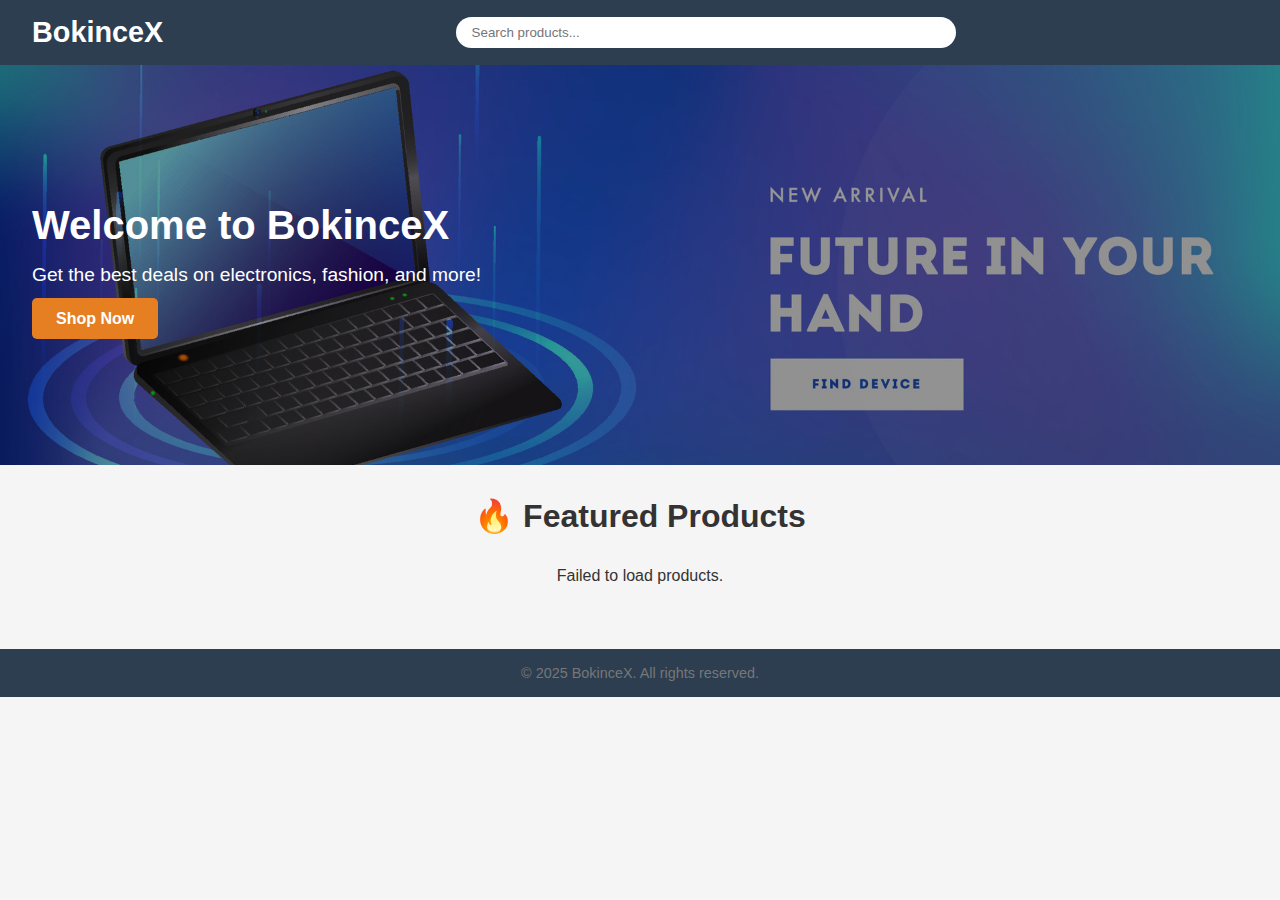
<file: index.html>
<!DOCTYPE html>
<html lang="en">
<head>
    <meta charset="UTF-8" />
    <meta name="viewport" content="width=device-width, initial-scale=1.0" />
    <title>BokinceX | Home</title>
    <link rel="stylesheet" href="css/style.css" />
</head>
<body>

    <header class="navbar">
        <div class="logo">BokinceX</div>
        <input type="text" id="searchInput" placeholder="Search products..." class="search-bar" />
        <div class="nav-links" id="nav-links">

            </div>
    </header>

    <section class="hero">
        <div class="hero-text">
            <h1>Welcome to BokinceX</h1>
            <p>Get the best deals on electronics, fashion, and more!</p>
            <a href="products.html" class="btn">Shop Now</a>
        </div>
    </section>

    <section class="products-section">
        <h2>🔥 Featured Products</h2>
        <div class="product-grid" id="product-grid">
            </div>
    </section>

    <footer class="footer">
        <p>© 2025 BokinceX. All rights reserved.</p>
    </footer>

    <script>
        window.onload = function () {
            const navLinks = document.getElementById("nav-links");
            const productGrid = document.getElementById("product-grid");
            const searchInput = document.getElementById("searchInput");
            let currentUser = null;
            let allProducts = [];

            function updateNavbar(user, cartCount = 0) {
                navLinks.innerHTML = ''; // Clear existing links
                if (user) {
                    navLinks.innerHTML = `
                        <a href="cart.html">🛒 Cart (${cartCount})</a>
                        <span style="margin-left:10px;">👋 Welcome, ${user.username}</span>
                        <a href="#" id="logout-btn">🚪 Logout</a>
                    `;
                    document.getElementById("logout-btn").onclick = () => {
                        fetch("http://localhost/ecommerce-php/api/logout.php")
                            .then(() => location.reload());
                    };
                } else {
                    navLinks.innerHTML = `
                        <a href="cart.html">🛒 Cart (0)</a>
                        <a href="login.html">Login</a>
                        <a href="signup.html">Sign Up</a>
                    `;
                }
            }

            function displayProducts(products) {
                productGrid.innerHTML = '';
                if (products.length === 0) {
                    productGrid.innerHTML = '<p>No products match your search.</p>';
                    return;
                }
                products.forEach(product => {
                    const div = document.createElement("div");
                    div.className = "product-card";
                    div.innerHTML = `
                        <a href="product-details.html?product_id=${product.id}">
                            <img src="assets/images/${product.image}" alt="${product.name}" onerror="this.src='assets/default.jpg';" />
                            <h3>${product.name}</h3>
                            <p>$${parseFloat(product.price).toFixed(2)}</p>
                        </a>
                        <button class="add-to-cart"
                                data-id="${product.id}"
                                data-name="${product.name}"
                                data-price="${product.price}">
                            Add to Cart
                        </button>
                    `;
                    productGrid.appendChild(div);
                });
            }

            // Check login session
            fetch("http://localhost/ecommerce-php/api/session.php")
                .then(res => res.json())
                .then(data => {
                    currentUser = data.logged_in ? { user_id: data.user_id, username: data.username } : null;
                    updateNavbar(currentUser);
                    if (currentUser) {
                        fetch("http://localhost/ecommerce-php/api/cart.php")
                            .then(res => res.json())
                            .then(cart => {
                                const count = Array.isArray(cart) ? cart.length : 0; // Assuming cart API returns an array
                                updateNavbar(currentUser, count);
                            })
                            .catch(() => updateNavbar(currentUser));
                    }
                })
                .catch(err => console.error("Session check error:", err));

            // Fetch products
            fetch("http://localhost/ecommerce-php/api/products.php")
                .then(res => res.json())
                .then(data => {
                    if (data.success) {
                        allProducts = data.products;
                        displayProducts(allProducts);
                    } else {
                        productGrid.innerHTML = `<p>${data.error || 'No products found.'}</p>`;
                    }
                })
                .catch(err => {
                    console.error("Product fetch error:", err);
                    productGrid.innerHTML = '<p>Failed to load products.</p>';
                });

            // Search functionality
            searchInput.addEventListener("input", () => {
                const keyword = searchInput.value.toLowerCase();
                const filtered = allProducts.filter(p =>
                    p.name.toLowerCase().includes(keyword)
                );
                displayProducts(filtered);
            });

            // Add to cart
            document.addEventListener("click", function (e) {
                if (e.target.classList.contains("add-to-cart")) {
                    if (!currentUser) {
                        alert("Please log in to add items to your cart.");
                        window.location.href = "login.html";
                        return;
                    }

                    const button = e.target;
                    const product = {
                        id: parseInt(button.dataset.id),
                        name: button.dataset.name,
                        price: parseFloat(button.dataset.price),
                        quantity: 1
                    };

                    fetch("http://localhost/ecommerce-php/api/cart.php", {
                        method: "POST",
                        headers: { "Content-Type": "application/json" },
                        body: JSON.stringify(product)
                    })
                    .then(res => res.json())
                    .then(data => {
                        if (data.success) {
                            alert(`${product.name} added to cart!`);
                            // Optionally update cart count in navbar here without full reload
                            fetch("http://localhost/ecommerce-php/api/cart.php")
                                .then(res => res.json())
                                .then(updatedCart => {
                                    const count = Array.isArray(updatedCart) ? updatedCart.length : 0;
                                    updateNavbar(currentUser, count);
                                })
                                .catch(err => console.error("Error updating cart count:", err));
                        } else {
                            alert(data.error || "Failed to add to cart.");
                        }
                    })
                    .catch(err => {
                        console.error("Cart error:", err);
                        alert("There was an error adding the item to the cart.");
                    });
                }
            });
        };
    </script>
</body>
</html>
</file>
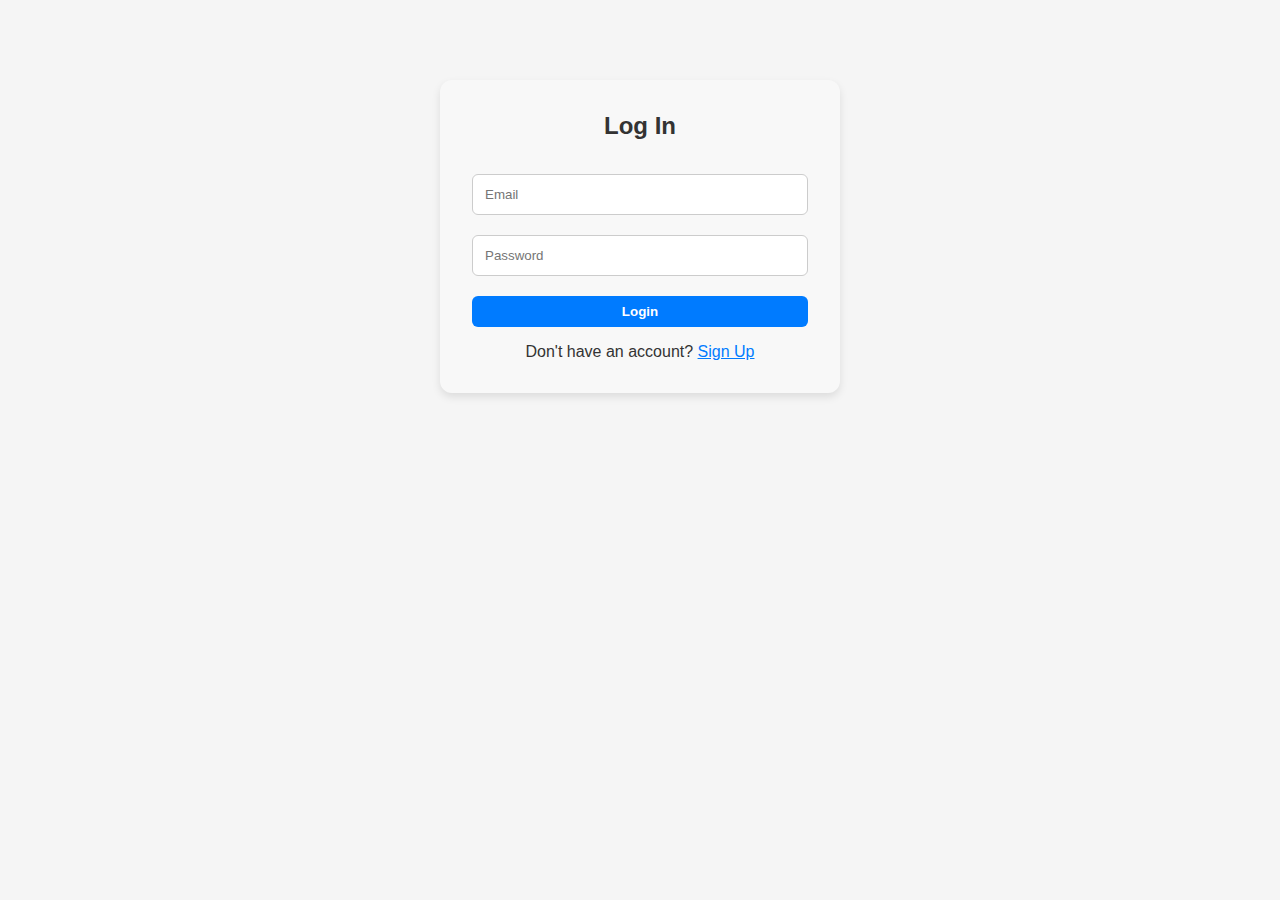
<file: admin.html>
<!DOCTYPE html>
<html lang="en">
<head>
    <meta charset="UTF-8" />
    <meta name="viewport" content="width=device-width, initial-scale=1.0"/>
    <title>Admin Panel | BokinceX</title>
    <link rel="stylesheet" href="css/style.css" />
    <style>
        .admin-container {
            max-width: 600px;
            margin: 2rem auto;
            padding: 20px;
            background: #f9f9f9;
            border-radius: 8px;
            box-shadow: 0 2px 8px rgba(0,0,0,0.1);
        }
        .admin-container h2 {
            text-align: center;
            color: #333;
            margin-bottom: 1rem;
        }
        .admin-container input[type="text"],
        .admin-container input[type="number"],
        .admin-container textarea,
        .admin-container input[type="file"] {
            width: 100%;
            padding: 10px;
            margin-bottom: 10px;
            border: 1px solid #ccc;
            border-radius: 4px;
            box-sizing: border-box;
        }
        .admin-container button[type="submit"] {
            width: 100%;
            padding: 10px;
            background-color: #007bff;
            color: white;
            border: none;
            border-radius: 4px;
            cursor: pointer;
            font-size: 1rem;
        }
        .admin-container button[type="submit"]:hover {
            background-color: #0056b3;
        }
        .message {
            margin-top: 1rem;
            text-align: center;
            font-weight: bold;
        }
        .message.success {
            color: green;
        }
        .message.error {
            color: red;
        }
    </style>
</head>
<body>

    <div class="admin-container">
        <h2>Add New Product</h2>
        <form id="addProductForm" enctype="multipart/form-data">
            <input type="text" name="name" placeholder="Product Name" required />
            <textarea name="description" placeholder="Product Description" required></textarea>
            <input type="number" name="price" step="0.01" placeholder="Price" required />
            <input type="file" name="image" accept="image/*" required />
            <button type="submit">Add Product</button>
        </form>

        <p id="addProductMsg" class="message"></p>
    </div>

    <script>
        const addProductForm = document.getElementById('addProductForm');
        const msg = document.getElementById('addProductMsg');

        addProductForm.addEventListener('submit', function(e) {
            e.preventDefault();

            const formData = new FormData(addProductForm);

            fetch('http://localhost/ecommerce-php/api/add_product.php', { // Using the corrected backend filename
                method: 'POST',
                body: formData
            })
            .then(response => response.json())
            .then(data => {
                if (data.success) {
                    msg.textContent = data.success;
                    msg.className = "message success";
                    addProductForm.reset();
                } else {
                    msg.textContent = data.error;
                    msg.className = "message error";
                }
            })
            .catch(error => {
                msg.textContent = "Something went wrong.";
                msg.className = "message error";
                console.error(error);
            });
        });

        // Basic check to ensure only logged-in admins can access (client-side only, backend must also enforce)
        fetch('http://localhost/ecommerce-php/api/session.php')
            .then(res => res.json())
            .then(user => {
                if (!user.logged_in || !user.is_admin) {
                    window.location.href = "login.html"; // Redirect if not admin
                }
            })
            .catch(err => {
                console.error("Session check error:", err);
                window.location.href = "login.html"; // Redirect on error as well
            });
    </script>

</body>
</html>
</file>
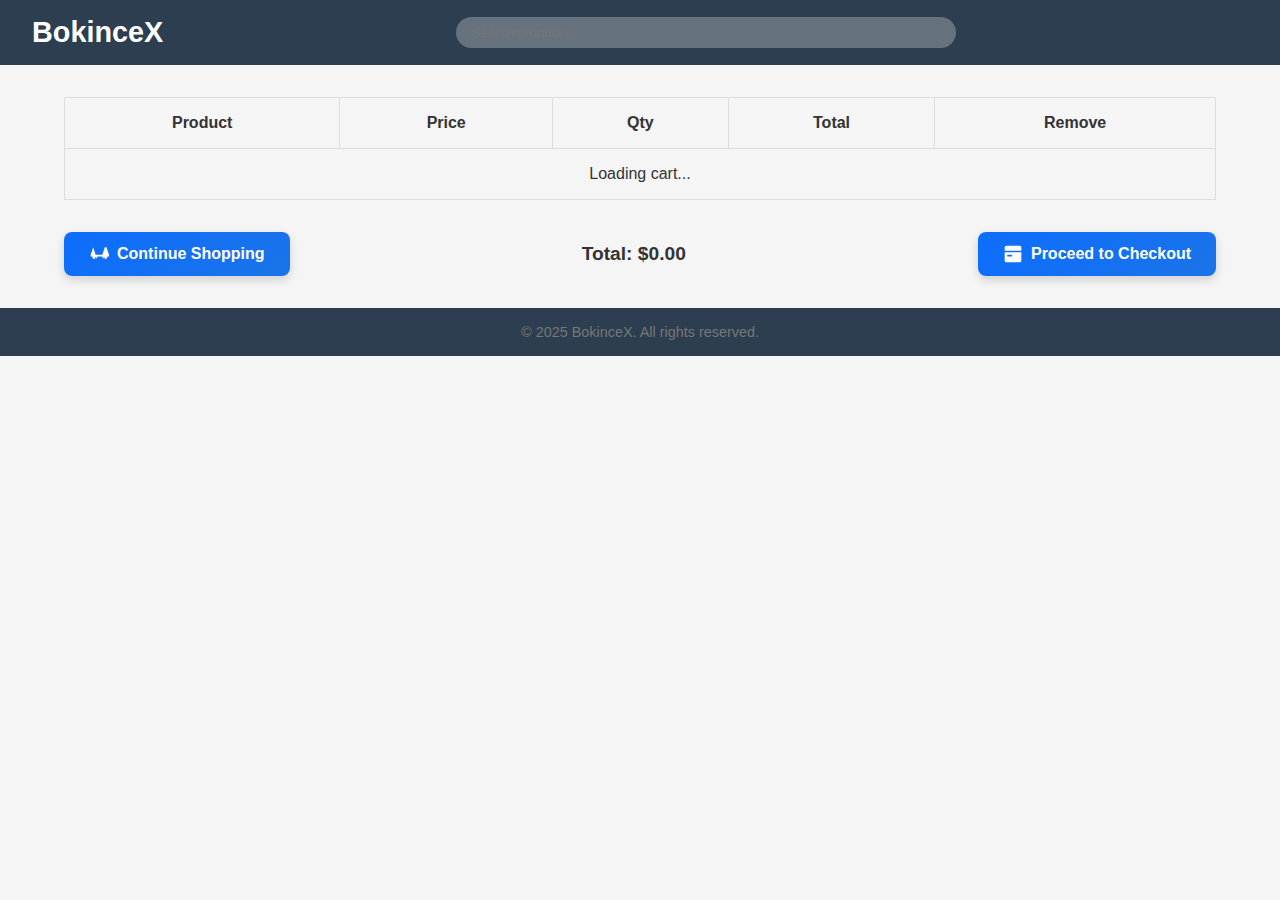
<file: cart.html>
<!DOCTYPE html>
<html lang="en">
<head>
    <meta charset="UTF-8" />
    <meta name="viewport" content="width=device-width, initial-scale=1.0" />
    <title>BokinceX | Cart</title>
    <link rel="stylesheet" href="css/style.css" />
    <style>
        #cart-table button.remove-btn {
            background: #dc3545;
            color: white;
            border: none;
            padding: 5px 10px;
            cursor: pointer;
            border-radius: 4px;
            font-size: 0.9em;
        }
        #cart-table button.remove-btn:hover {
            background: #c82333;
        }
    </style>
</head>
<body>

    <header class="navbar">
        <div class="logo">BokinceX</div>
        <input type="text" placeholder="Search products..." class="search-bar" disabled />
        <div class="nav-links">
            </div>
    </header>

    <table id="cart-table">
        <thead>
            <tr>
                <th>Product</th>
                <th>Price</th>
                <th>Qty</th>
                <th>Total</th>
                <th>Remove</th>
            </tr>
        </thead>
        <tbody>
            <tr><td colspan="5" style="text-align:center;">Loading cart...</td></tr>
        </tbody>
    </table>

    <div class="cart-actions">
        <a href="index.html" class="cart-btn">
            <svg xmlns="http://www.w3.org/2000/svg" viewBox="0 0 24 24">
                <path d="M7 4h-2l-3 9v2h2a3 3 0 1 0 6 0h6a3 3 0 1 0 6 0h2v-2l-3-9h-2l-3 9h-8l-3-9zm2 13a1 1 0 1 1-2 0 1 1 0 0 1 2 0zm10 0a1 1 0 1 1-2 0 1 1 0 0 1 2 0z"/>
            </svg>
            Continue Shopping
        </a>

        <span id="cart-total">Total: $0.00</span>

        <a href="checkout.html" class="cart-btn">
            <svg xmlns="http://www.w3.org/2000/svg" viewBox="0 0 24 24">
                <path d="M2 4a2 2 0 0 1 2-2h16a2 2 0 0 1 2 2v4h-20v-4zm0 6h20v10a2 2 0 0 1-2 2h-16a2 2 0 0 1-2-2v-10zm4 3a1 1 0 1 0 0 2h4a1 1 0 1 0 0-2h-4z"/>
            </svg>
            Proceed to Checkout
        </a>
    </div>

    <script>
        const navLinks = document.querySelector('.nav-links');
        const tbody = document.querySelector('#cart-table tbody');
        const totalEl = document.getElementById('cart-total');
        let cart = [];

        function updateNavbar(user, cartCount) {
            navLinks.innerHTML = '';
            if (user) {
                navLinks.innerHTML = `
                    <a href="cart.html">🛒 Cart (${cartCount})</a>
                    <span style="margin-left:10px;">👋 Welcome, ${user.username}</span>
                    <a href="#" id="logout-btn">🚪 Logout</a>
                `;
                document.getElementById("logout-btn").onclick = () => {
                    fetch("http://localhost/ecommerce-php/api/logout.php")
                        .then(() => location.reload());
                };
            } else {
                window.location.href = "login.html"; // Redirect to login if not authenticated
            }
        }

        // Step 1: Session Check and Fetch Cart Items
        fetch('http://localhost/ecommerce-php/api/session.php')
            .then(res => res.json())
            .then(user => {
                if (!user.logged_in) {
                    window.location.href = "login.html";
                } else {
                    updateNavbar({ username: user.username });
                    fetch('http://localhost/ecommerce-php/api/cart.php')
                        .then(res => res.json())
                        .then(data => {
                            cart = data;
                            updateCartDisplay();
                            updateNavbar({ username: user.username }, cart.length);
                        })
                        .catch(() => {
                            tbody.innerHTML = `<tr><td colspan="5" style="text-align:center;">Failed to load cart.</td></tr>`;
                            updateNavbar({ username: user.username }, 0);
                        });
                }
            });

        // Step 3: Update Table Display
        function updateCartDisplay() {
            tbody.innerHTML = "";
            let total = 0;

            if (cart.length === 0) {
                tbody.innerHTML = `<tr><td colspan="5" style="text-align:center;">🛒 Your cart is empty.</td></tr>`;
                totalEl.textContent = "Total: $0.00";
                return;
            }

            cart.forEach((item) => {
                const itemTotal = parseFloat(item.price) * parseInt(item.quantity);
                total += itemTotal;

                const row = document.createElement('tr');
                row.innerHTML = `
                    <td>${item.product_name}</td>
                    <td>$${parseFloat(item.price).toFixed(2)}</td>
                    <td>${item.quantity}</td>
                    <td>$${itemTotal.toFixed(2)}</td>
                    <td>
                        <button data-id="${item.product_id}" class="remove-btn" aria-label="Remove ${item.product_name}">Remove</button>
                    </td>
                `;
                tbody.appendChild(row);
            });

            totalEl.textContent = `Total: $${total.toFixed(2)}`;
        }

        // Step 4: Remove Item
        tbody.addEventListener('click', (e) => {
            if (e.target.classList.contains('remove-btn')) {
                const productId = e.target.dataset.id;

                fetch('http://localhost/ecommerce-php/api/cart.php', {
                    method: 'DELETE',
                    headers: {
                        'Content-Type': 'application/json'
                    },
                    body: JSON.stringify({ id: productId })
                })
                .then(res => res.json())
                .then(updatedCart => {
                    cart = updatedCart;
                    updateCartDisplay();
                    // Update cart count in navbar after removal
                    fetch('http://localhost/ecommerce-php/api/cart.php')
                        .then(res => res.json())
                        .then(latestCart => {
                            updateNavbar({ username: localStorage.getItem('username') }, latestCart.length);
                        })
                        .catch(err => console.error("Error updating cart count:", err));
                });
            }
        });

        // Attempt to retrieve username from localStorage (set on login)
        const storedUsername = localStorage.getItem('username');
        if (storedUsername) {
            updateNavbar({ username: storedUsername }, cart.length); // Initial update with stored username
        }
    </script>

    <footer class="footer">
        <p>© 2025 BokinceX. All rights reserved.</p>
    </footer>

</body>
</html>
</file>
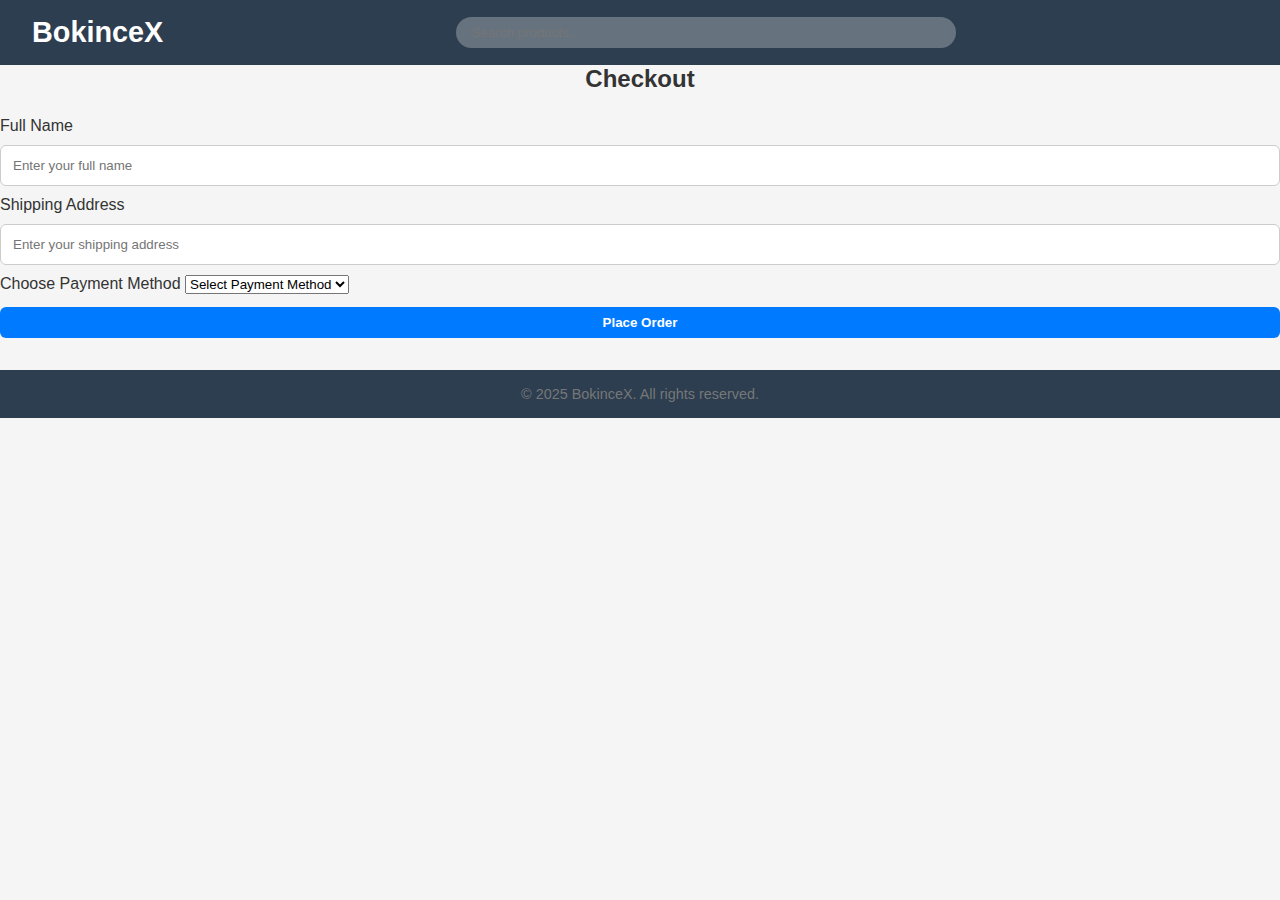
<file: checkout.html>
<!DOCTYPE html>
<html lang="en">
<head>
    <meta charset="UTF-8" />
    <meta name="viewport" content="width=device-width, initial-scale=1.0" />
    <title>Checkout | BokinceX</title>
    <link rel="stylesheet" href="css/style.css" />
    <style>
        .error-message {
            color: red;
            font-size: 0.9em;
            margin-top: 0.2em;
        }
    </style>
</head>
<body>

    <header class="navbar">
        <div class="logo">BokinceX</div>
        <input type="text" placeholder="Search products..." class="search-bar" disabled />
        <div class="nav-links" id="nav-links">
            </div>
    </header>

    <section class="checkout">
        <h2>Checkout</h2>
        <form id="checkout-form">
            <label for="name">Full Name</label>
            <input type="text" id="name" placeholder="Enter your full name" required />

            <label for="address">Shipping Address</label>
            <input type="text" id="address" placeholder="Enter your shipping address" required />

            <label for="payment-method">Choose Payment Method</label>
            <select id="payment-method" required>
                <option value="">Select Payment Method</option>
                <option value="card">Credit/Debit Card</option>
                <option value="paypal">PayPal</option>
                <option value="mpesa">M-Pesa</option>
                <option value="bank">Bank Transfer</option>
            </select>
            <div id="payment-method-error" class="error-message"></div>

            <div id="card-fields" style="display: none;">
                <label for="card-number">Credit/Debit Card Number</label>
                <input type="text" id="card-number" placeholder="Enter your card number" pattern="[0-9]{13,19}" title="Enter a valid card number" />
                <div id="card-number-error" class="error-message"></div>

                <label for="expiry-date">Expiry Date (MM/YYYY)</label>
                <input type="text" id="expiry-date" placeholder="MM/YYYY" pattern="(0[1-9]|1[0-2])\/[0-9]{4}" title="Enter expiry date in MM/YYYY format" />
                <div id="expiry-date-error" class="error-message"></div>

                <label for="cvv">CVV</label>
                <input type="text" id="cvv" placeholder="Enter CVV" pattern="[0-9]{3,4}" title="Enter a valid CVV" />
                <div id="cvv-error" class="error-message"></div>
            </div>

            <div id="paypal-fields" style="display: none;">
                <label for="paypal-email">PayPal Email</label>
                <input type="email" id="paypal-email" placeholder="Enter your PayPal email" type="email" />
                <div id="paypal-email-error" class="error-message"></div>
            </div>

            <div id="mpesa-fields" style="display: none;">
                <label for="mpesa-phone">M-Pesa Phone Number</label>
                <input type="text" id="mpesa-phone" placeholder="Enter your M-Pesa phone number" pattern="[0-9]{10,12}" title="Enter a valid phone number" />
                <div id="mpesa-phone-error" class="error-message"></div>
            </div>

            <div id="bank-fields" style="display: none;">
                <label for="bank-account">Bank Account Number</label>
                <input type="text" id="bank-account" placeholder="Enter your bank account number" required />
                <div id="bank-account-error" class="error-message"></div>

                <label for="bank-name">Bank Name</label>
                <input type="text" id="bank-name" placeholder="Enter your bank name" required />
                <div id="bank-name-error" class="error-message"></div>
            </div>

            <button type="submit" class="btn-checkout">Place Order</button>
            <div id="checkout-message" class="message" style="display: none;"></div>
        </form>
    </section>

    <footer class="footer">
        <p>© 2025 BokinceX. All rights reserved.</p>
    </footer>

    <script>
        const navLinks = document.querySelector('.nav-links');
        const paymentMethodSelect = document.getElementById("payment-method");
        const cardFields = document.getElementById("card-fields");
        const paypalFields = document.getElementById("paypal-fields");
        const mpesaFields = document.getElementById("mpesa-fields");
        const bankFields = document.getElementById("bank-fields");
        const checkoutForm = document.getElementById("checkout-form");
        const checkoutMessage = document.getElementById("checkout-message");
        const errorMessages = {};
        errorMessages['payment-method'] = document.getElementById('payment-method-error');
        errorMessages['card-number'] = document.getElementById('card-number-error');
        errorMessages['expiry-date'] = document.getElementById('expiry-date-error');
        errorMessages['cvv'] = document.getElementById('cvv-error');
        errorMessages['paypal-email'] = document.getElementById('paypal-email-error');
        errorMessages['mpesa-phone'] = document.getElementById('mpesa-phone-error');
        errorMessages['bank-account'] = document.getElementById('bank-account-error');
        errorMessages['bank-name'] = document.getElementById('bank-name-error');

        // Step 1: Session Check
        fetch('http://localhost/ecommerce-php/api/session.php')
            .then(res => res.json())
            .then(user => {
                navLinks.innerHTML = '';
                if (!user.logged_in) {
                    window.location.href = "login.html"; // Redirect if not logged in
                } else {
                    navLinks.innerHTML = `
                        <a href="cart.html">🛒 Cart</a>
                        <span style="margin-left:10px;">👋 Welcome, ${user.username}</span>
                        <a href="#" id="logout-btn">🚪 Logout</a>
                    `;
                    document.getElementById("logout-btn").onclick = () => {
                        fetch("http://localhost/ecommerce-php/api/logout.php")
                            .then(() => location.reload());
                    };
                }
            });

        // Step 2: Handle Payment Method Change
        paymentMethodSelect.addEventListener("change", function() {
            cardFields.style.display = "none";
            paypalFields.style.display = "none";
            mpesaFields.style.display = "none";
            bankFields.style.display = "none";

            // Clear payment method errors
            for (const key in errorMessages) {
                if (key !== 'payment-method') {
                    errorMessages[key].textContent = '';
                }
            }
            errorMessages['payment-method'].textContent = '';

            const selectedPaymentMethod = this.value;
            if (selectedPaymentMethod === "card") {
                cardFields.style.display = "block";
            } else if (selectedPaymentMethod === "paypal") {
                paypalFields.style.display = "block";
            } else if (selectedPaymentMethod === "mpesa") {
                mpesaFields.style.display = "block";
            } else if (selectedPaymentMethod === "bank") {
                bankFields.style.display = "block";
            }
        });

        // Step 3: Form submission
        checkoutForm.addEventListener("submit", function(e) {
            e.preventDefault();

            const name = document.getElementById("name").value.trim();
            const address = document.getElementById("address").value.trim();
            const paymentMethod = paymentMethodSelect.value;
            let paymentDetails = {};
            let isValid = true;

            // Basic validation for main fields
            if (!name) { isValid = false; }
            if (!address) { isValid = false; }
            if (!paymentMethod) {
                isValid = false;
                errorMessages['payment-method'].textContent = 'Please select a payment method.';
            } else {
                errorMessages['payment-method'].textContent = '';
            }

            // Payment method specific validation
            if (paymentMethod === "card") {
                const cardNumberInput = document.getElementById("card-number");
                const expiryDateInput = document.getElementById("expiry-date");
                const cvvInput = document.getElementById("cvv");
                paymentDetails.cardNumber = cardNumberInput.value.trim();
                paymentDetails.expiryDate = expiryDateInput.value.trim();
                paymentDetails.cvv = cvvInput.value.trim();
                if (!cardNumberInput.checkValidity()) {
                    isValid = false;
                    errorMessages['card-number'].textContent = 'Please enter a valid card number.';
                } else {
                    errorMessages['card-number'].textContent = '';
                }
                if (!expiryDateInput.value) {
                    isValid = false;
                    errorMessages['expiry-date'].textContent = 'Please enter the expiry date (MM/YYYY).';
                } else {
                    errorMessages['expiry-date'].textContent = '';
                }
                if (!cvvInput.checkValidity()) {
                    isValid = false;
                    errorMessages['cvv'].textContent = 'Please enter a valid CVV.';
                } else {
                    errorMessages['cvv'].textContent = '';
                }
            } else if (paymentMethod === "paypal") {
                const paypalEmailInput = document.getElementById("paypal-email");
                paymentDetails.paypalEmail = paypalEmailInput.value.trim();
                if (!paypalEmailInput.checkValidity()) {
                    isValid = false;
                    errorMessages['paypal-email'].textContent = 'Please enter a valid PayPal email.';
                } else {
                    errorMessages['paypal-email'].textContent = '';
                }
            } else if (paymentMethod === "mpesa") {
                const mpesaPhoneInput = document.getElementById("mpesa-phone");
                paymentDetails.mpesaPhone = mpesaPhoneInput.value.trim();
                if (!mpesaPhoneInput.checkValidity()) {
                    isValid = false;
                    errorMessages['mpesa-phone'].textContent = 'Please enter a valid M-Pesa phone number.';
                } else {
                    errorMessages['mpesa-phone'].textContent = '';
                }
            } else if (paymentMethod === "bank") {
                const bankAccountInput = document.getElementById("bank-account");
                const bankNameInput = document.getElementById("bank-name");
                paymentDetails.bankAccount = bankAccountInput.value.trim();
                paymentDetails.bankName = bankNameInput.value.trim();
                if (!paymentDetails.bankAccount) {
                    isValid = false;
                    errorMessages['bank-account'].textContent = 'Please enter the bank account number.';
                } else {
                    errorMessages['bank-account'].textContent = '';
                }
                if (!paymentDetails.bankName) {
                    isValid = false;
                    errorMessages['bank-name'].textContent = 'Please enter the bank name.';
                } else {
                    errorMessages['bank-name'].textContent = '';
                }
            }

            if (!isValid) {
                alert("Please correct the errors in the form.");
                return;
            }

            // Step 4: Send order details to the backend
            fetch("http://localhost/ecommerce-php/api/place_order.php", {
                method: "POST",
                headers: { "Content-Type": "application/json" },
                body: JSON.stringify({
                    name: name,
                    address: address,
                    paymentMethod: paymentMethod,
                    paymentDetails: paymentDetails
                    // You might also want to send cart items here if your backend doesn't fetch them from the session
                })
            })
            .then(response => response.json())
            .then(data => {
                if (data.success) {
                    checkoutMessage.textContent = "Order placed successfully! Order ID: " + data.order_id;
                    checkoutMessage.className = "message success";
                    checkoutMessage.style.display = "block";
                    setTimeout(() => {
                        window.location.href = `order-confirmation.html?order_id=${data.order_id}`;
                    }, 1500);
                } else {
                    checkoutMessage.textContent = data.error || "Failed to place order. Please try again.";
                    checkoutMessage.className = "message error";
                    checkoutMessage.style.display = "block";
                }
            })
            .catch(error => {
                console.error("Checkout error:", error);
                checkoutMessage.textContent = "An error occurred during checkout. Please try again later.";
                checkoutMessage.className = "message error";
                checkoutMessage.style.display = "block";
            });
        });
    </script>

</body>
</html>
</file>
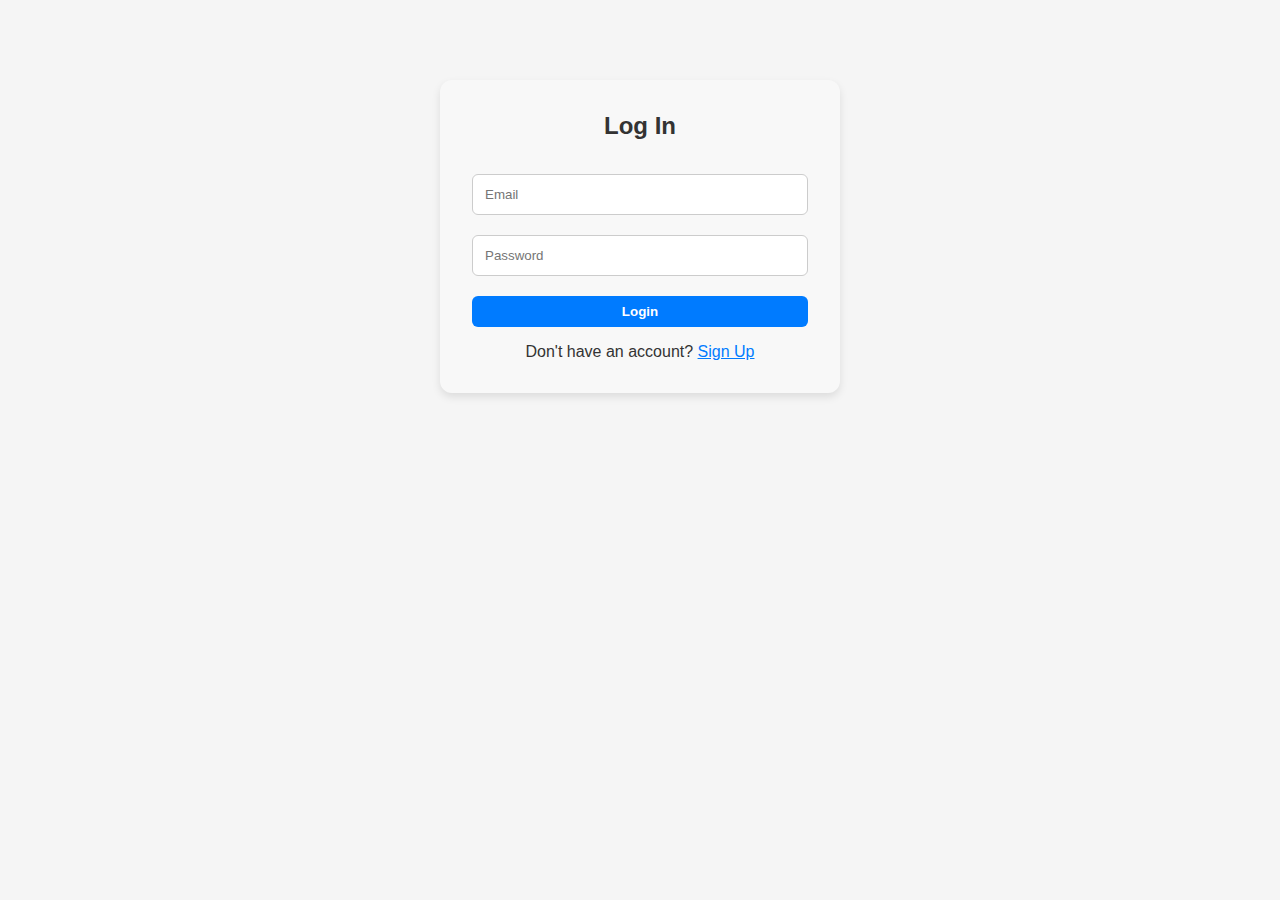
<file: login.html>
<!DOCTYPE html>
<html lang="en">
<head>
    <meta charset="UTF-8" />
    <meta name="viewport" content="width=device-width, initial-scale=1.0" />
    <title>Login | BokinceX</title>
    <link rel="stylesheet" href="css/style.css" />
    <style>
        .message {
            font-size: 14px;
            margin-top: 10px;
            text-align: center;
        }
        .message.success {
            color: green;
        }
        .message.error {
            color: red;
        }
    </style>
</head>
<body>

    <div class="auth-container">
        <h2>Log In</h2>
        <form id="loginForm">
            <input type="email" id="login-email" placeholder="Email" required />
            <input type="password" id="login-password" placeholder="Password" required />
            <button type="submit">Login</button>
        </form>
        <p class="message" id="login-msg"></p>
        <p style="text-align:center; margin-top: 1rem;">
            Don't have an account? <a href="signup.html" style="color:#007bff;">Sign Up</a>
        </p>
    </div>

    <script>
              const loginForm = document.getElementById("loginForm");
              loginForm.addEventListener("submit", function(e) {
                  e.preventDefault();
      
                  const email = document.getElementById("login-email").value.trim();
                  const password = document.getElementById("login-password").value.trim();
                  const msg = document.getElementById("login-msg");
      
                  if (!email || !password) {
                      msg.textContent = "Email and password are required!";
                      msg.className = "message error";
                      return;
                  }
      
                  fetch("http://localhost/ecommerce-php/api/login.php", {
                      method: "POST",
                      headers: { "Content-Type": "application/json" },
                      body: JSON.stringify({ email, password })
                  })
                  .then(response => response.json())
                  .then(data => {
                      if (data.success) {
                          msg.textContent = data.success;
                          msg.className = "message success";
                          localStorage.setItem('username', data.user.username);
      
                          // Redirect based on is_admin status
                          if (data.user.is_admin === 1) {
                              window.location.href = "admin.html";
                          } else {
                              window.location.href = "index.html";
                          }
                      } else {
                          msg.textContent = data.error || "Login failed. Please check your credentials.";
                          msg.className = "message error";
                      }
                  })
                  .catch(error => {
                      msg.textContent = "Login failed. Try again later.";
                      msg.className = "message error";
                      console.error(error);
                  });
              });
      
              // Check if user is already logged in, redirect if so
              fetch('http://localhost/ecommerce-php/api/session.php')
                  .then(res => res.json())
                  .then(user => {
                      if (user.logged_in) {
                          if (user.is_admin === 1) {
                              window.location.href = "admin.html";
                          } else {
                              window.location.href = "index.html";
                          }
                      }
                  })
                  .catch(err => console.error("Session check error:", err));
          </script>

</body>
</html>
</file>
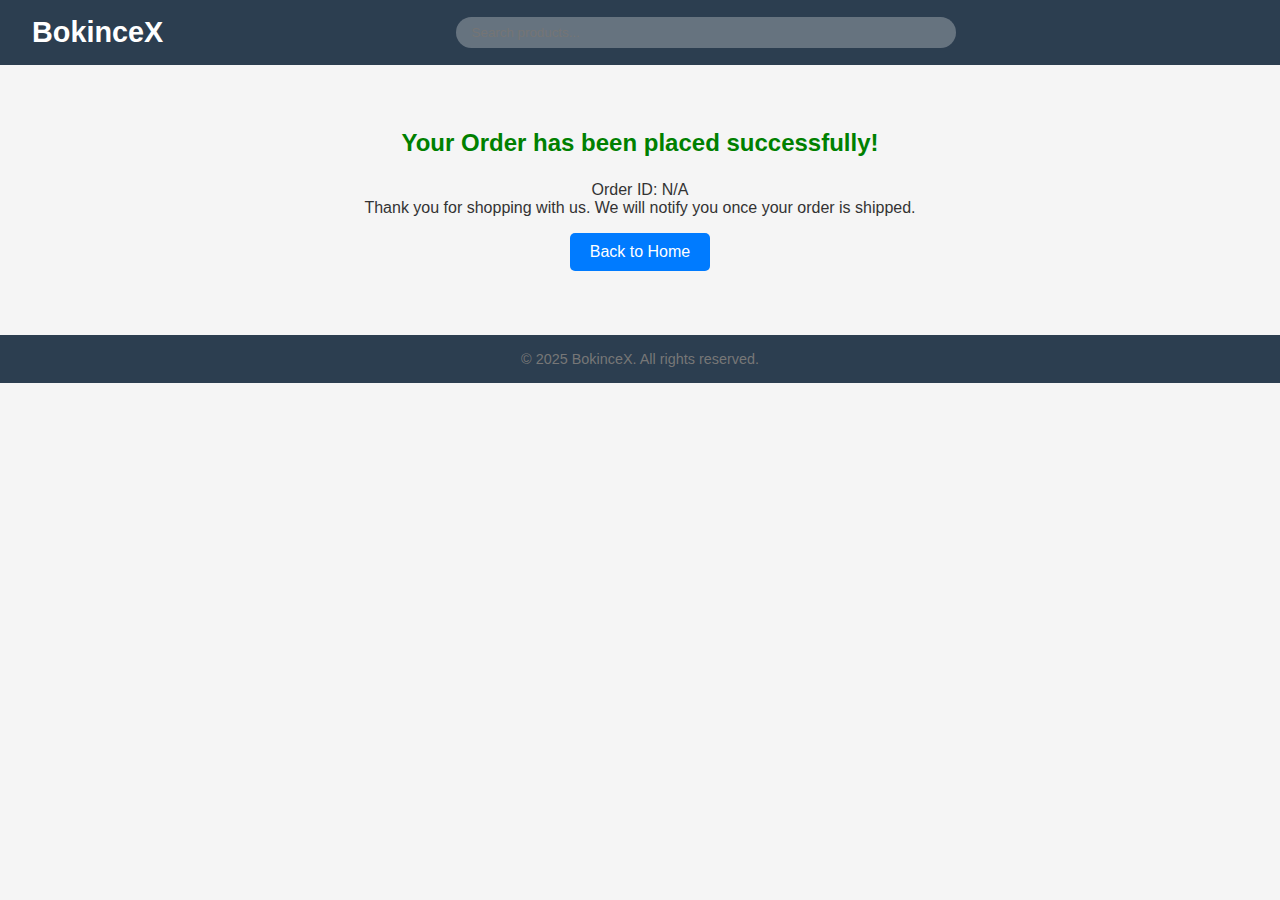
<file: order-confirmation.html>
<!DOCTYPE html>
<html lang="en">
<head>
    <meta charset="UTF-8" />
    <meta name="viewport" content="width=device-width, initial-scale=1.0" />
    <title>Order Confirmation | BokinceX</title>
    <link rel="stylesheet" href="css/style.css" />
    <style>
        .order-confirmation {
            text-align: center;
            margin-top: 2rem;
        }
        .order-confirmation h2 {
            color: green;
        }
        .order-confirmation p {
            font-size: 16px;
            color: #333;
        }
        .btn-home {
            display: inline-block;
            padding: 10px 20px;
            margin-top: 1rem;
            background-color: #007bff;
            color: white;
            text-decoration: none;
            border-radius: 5px;
        }
        .btn-home:hover {
            background-color: #0056b3;
        }
    </style>
</head>
<body>

    <header class="navbar">
        <div class="logo">BokinceX</div>
        <input type="text" placeholder="Search products..." class="search-bar" disabled />
        <div class="nav-links" id="nav-links">
            </div>
    </header>

    <section class="order-confirmation">
        <h2>Your Order has been placed successfully!</h2>
        <p>Order ID: <span id="order-id"></span></p>
        <p>Thank you for shopping with us. We will notify you once your order is shipped.</p>
        <a href="index.html" class="btn-home">Back to Home</a>
    </section>

    <footer class="footer">
        <p>© 2025 BokinceX. All rights reserved.</p>
    </footer>

    <script>
        // Fetch order confirmation data
        const urlParams = new URLSearchParams(window.location.search);
        const orderId = urlParams.get('order_id');
        document.getElementById("order-id").textContent = orderId || 'N/A'; // Handle case where order_id is not present

        // Update navbar for logged-in users
        const navLinks = document.getElementById("nav-links");

        fetch("http://localhost/ecommerce-php/api/session.php")
            .then(res => res.json())
            .then(data => {
                navLinks.innerHTML = '';
                if (data.logged_in) {
                    navLinks.innerHTML = `
                        <a href="cart.html">🛒 Cart</a>
                        <span style="margin-left:10px;">👋 Welcome, ${data.username}</span>
                        <a href="#" id="logout-btn">🚪 Logout</a>
                    `;
                    document.getElementById("logout-btn").onclick = () => {
                        fetch("http://localhost/ecommerce-php/api/logout.php")
                            .then(() => location.reload());
                    };
                } else {
                    navLinks.innerHTML = `
                        <a href="cart.html">🛒 Cart (0)</a>
                        <a href="login.html">Login</a>
                        <a href="signup.html">Sign Up</a>
                    `;
                }
            })
            .catch(err => console.error('Error fetching session data:', err));
    </script>

</body>
</html>
</file>
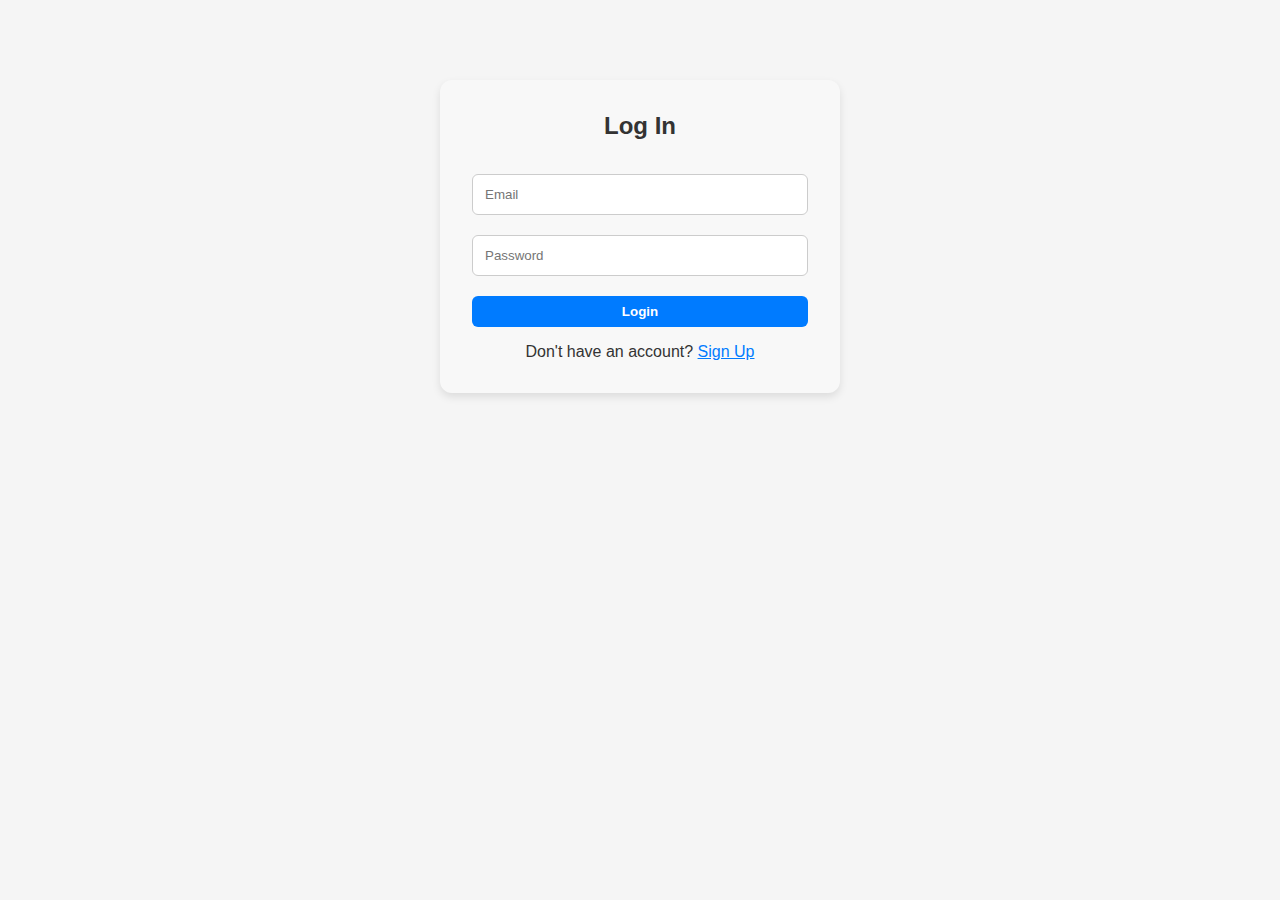
<file: order.html>
<!DOCTYPE html>
<html lang="en">
<head>
    <meta charset="UTF-8" />
    <meta name="viewport" content="width=device-width, initial-scale=1.0" />
    <title>Order Details | BokinceX</title>
    <link rel="stylesheet" href="css/style.css" />
    <style>
        .order-details {
            margin: 2rem;
            font-family: Arial, sans-serif;
        }
        .order-details h2 {
            text-align: center;
            color: #333;
        }
        .status {
            font-weight: bold;
            color: #007bff;
        }
        .order-info ul {
            list-style-type: none;
            padding: 0;
        }
        .order-info ul li {
            margin: 0.5rem 0;
        }
    </style>
</head>
<body>

    <header class="navbar">
        <div class="logo">BokinceX</div>
        <input type="text" placeholder="Search products..." class="search-bar" disabled />
        <div class="nav-links" id="nav-links">
        </div>
    </header>

    <section class="order-details">
        <h2>Your Order</h2>
        <div id="order-info">
            <p>Loading order details...</p>
        </div>
    </section>

    <footer class="footer">
        <p>© 2025 BokinceX. All rights reserved.</p>
    </footer>

    <script>
        // Fetch session data to check if the user is logged in and update navbar
        const navLinks = document.getElementById("nav-links");
        let currentUser = null;

        fetch("http://localhost/ecommerce-php/api/session.php")
            .then(res => res.json())
            .then(data => {
                navLinks.innerHTML = '';
                if (data.logged_in) {
                    currentUser = { user_id: data.user_id, username: data.username };
                    navLinks.innerHTML = `
                        <a href="cart.html">🛒 Cart</a>
                        <span style="margin-left:10px;">👋 Welcome, ${data.username}</span>
                        <a href="#" id="logout-btn">🚪 Logout</a>
                    `;
                    document.getElementById("logout-btn").onclick = () => {
                        fetch("http://localhost/ecommerce-php/api/logout.php")
                            .then(() => location.reload());
                    };
                } else {
                    window.location.href = "login.html"; // Redirect if not logged in
                }
            })
            .catch(err => {
                console.error('Error fetching session data:', err);
                window.location.href = "login.html"; // Redirect on error as well
            });

        // Retrieve order ID from the query string
        const urlParams = new URLSearchParams(window.location.search);
        const orderId = urlParams.get('order_id');
        const orderInfoDiv = document.getElementById("order-info");

        if (!orderId) {
            orderInfoDiv.innerHTML = "<p class='error-message'>No order ID provided.</p>";
        } else {
            // Fetch order details by order_id from the backend
            fetch(`http://localhost/ecommerce-php/api/order_details.php?order_id=${orderId}`)
                .then(response => response.json())
                .then(data => {
                    if (data.error) {
                        orderInfoDiv.innerHTML = `<p class='error-message'>${data.error}</p>`;
                    } else if (data && data.length > 0) {
                        const order = data[0]; // Assuming the API returns an array with one order
                        orderInfoDiv.innerHTML = `
                            <h3>Order ID: ${order.order_id || 'N/A'}</h3>
                            <p>Order Date: ${new Date(order.order_date).toLocaleDateString()} ${new Date(order.order_date).toLocaleTimeString()}</p>
                            <p>Status: <span class="status">${order.status || 'Processing'}</span></p>
                            <h4>Order Items:</h4>
                            <ul>
                                ${order.items ? order.items.map(item => `
                                    <li>${item.product_name} - $${parseFloat(item.price).toFixed(2)} x ${item.quantity}</li>
                                `).join('') : 'No items in this order.'}
                            </ul>
                            <h4>Total: $${parseFloat(order.total_amount).toFixed(2)}</h4>
                        `;
                    } else {
                        orderInfoDiv.innerHTML = "<p>Order not found.</p>";
                    }
                })
                .catch(error => {
                    console.error("Error fetching order details:", error);
                    orderInfoDiv.innerHTML = "<p class='error-message'>Failed to load order details.</p>";
                });
        }
    </script>

</body>
</html>
</file>
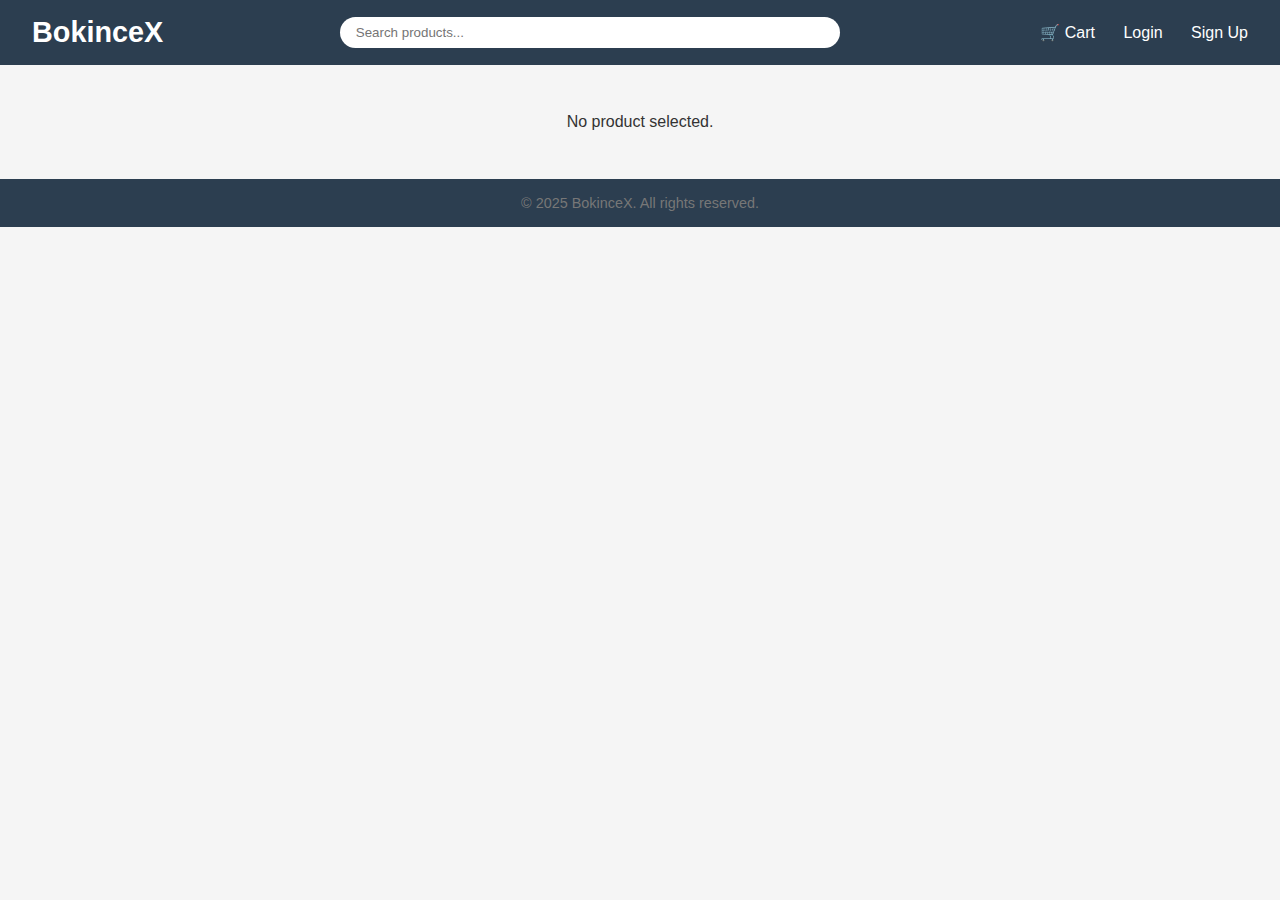
<file: products.html>
<!DOCTYPE html>
<html lang="en">
<head>
  <meta charset="UTF-8" />
  <meta name="viewport" content="width=device-width, initial-scale=1.0" />
  <title>Product | BokinceX</title>
  <link rel="stylesheet" href="css/style.css" />
  <style>
    .product-details {
      max-width: 800px;
      margin: 2rem auto;
      padding: 1rem;
      text-align: center;
    }
    .product-details img {
      max-width: 100%;
      height: auto;
      margin: 1rem 0;
    }
    #add-to-cart {
      padding: 10px 20px;
      background: #28a745;
      color: #fff;
      border: none;
      cursor: pointer;
    }
    #add-to-cart:hover {
      background: #218838;
    }
    #quantity {
      width: 60px;
      padding: 5px;
      margin: 1rem;
      text-align: center;
    }
  </style>
</head>
<body>

  <!-- Navbar -->
  <header class="navbar">
    <div class="logo">BokinceX</div>
    <input type="text" placeholder="Search products..." class="search-bar" />
    <div class="nav-links" id="nav-links">
      <a href="cart.html">🛒 Cart</a>
      <a href="login.html">Login</a>
      <a href="signup.html">Sign Up</a>
    </div>
  </header>

  <section class="product-details">
    <h2 id="product-name">Loading product...</h2>
    <img id="product-image" src="" alt="Product Image" />
    <p id="product-description"></p>
    <p><strong>Price: $<span id="product-price">0.00</span></strong></p>
    <input type="number" id="quantity" min="1" value="1" />
    <button id="add-to-cart">Add to Cart</button>
  </section>

  <footer class="footer">
    <p>© 2025 BokinceX. All rights reserved.</p>
  </footer>

  <script>
    // Session-aware navbar
    const navLinks = document.getElementById("nav-links");

    fetch("http://localhost/ecommerce-php/api/session_check.php")
      .then(res => res.json())
      .then(data => {
        if (data.loggedIn) {
          navLinks.innerHTML = `
            <a href="cart.html">🛒 Cart</a>
            <span style="margin-left:10px;">👋 ${data.user.username}</span>
            <a href="#" id="logout-btn">🚪 Logout</a>
          `;
          document.getElementById("logout-btn").onclick = () => {
            fetch("http://localhost/ecommerce-php/api/logout.php")
              .then(() => location.reload());
          };
        }
      });

    const urlParams = new URLSearchParams(window.location.search);
    const productId = urlParams.get("product_id");
    const addToCartBtn = document.getElementById("add-to-cart");

    if (!productId) {
      document.querySelector(".product-details").innerHTML = `<p>No product selected.</p>`;
    } else {
      fetch(`http://localhost/ecommerce-php/api/products.php?product_id=${productId}`)
        .then(response => response.json())
        .then(data => {
          if (data.error) {
            document.querySelector(".product-details").innerHTML = `<p>${data.error}</p>`;
            return;
          }

          document.getElementById("product-name").textContent = data.name;
          document.getElementById("product-image").src = `assets/images/${data.image}`;
          document.getElementById("product-image").alt = data.name;
          document.getElementById("product-description").textContent = data.description;
          document.getElementById("product-price").textContent = data.price;
        })
        .catch(error => {
          document.querySelector(".product-details").innerHTML = "<p>Error fetching product details.</p>";
          console.error(error);
        });

      addToCartBtn.addEventListener("click", function () {
        const quantity = parseInt(document.getElementById("quantity").value);
        if (isNaN(quantity) || quantity < 1) {
          alert("Please enter a valid quantity.");
          return;
        }

        fetch("http://localhost/ecommerce-php/api/cart.php", {
          method: "POST",
          headers: { "Content-Type": "application/json" },
          body: JSON.stringify({ id: productId, quantity })
        })
        .then(response => response.json())
        .then(data => {
          if (data.success) {
            alert("Product added to cart!");
          } else {
            alert(data.error);
          }
        })
        .catch(error => {
          alert("Error adding product to cart.");
          console.error(error);
        });
      });
    }
  </script>

</body>
</html>
</file>
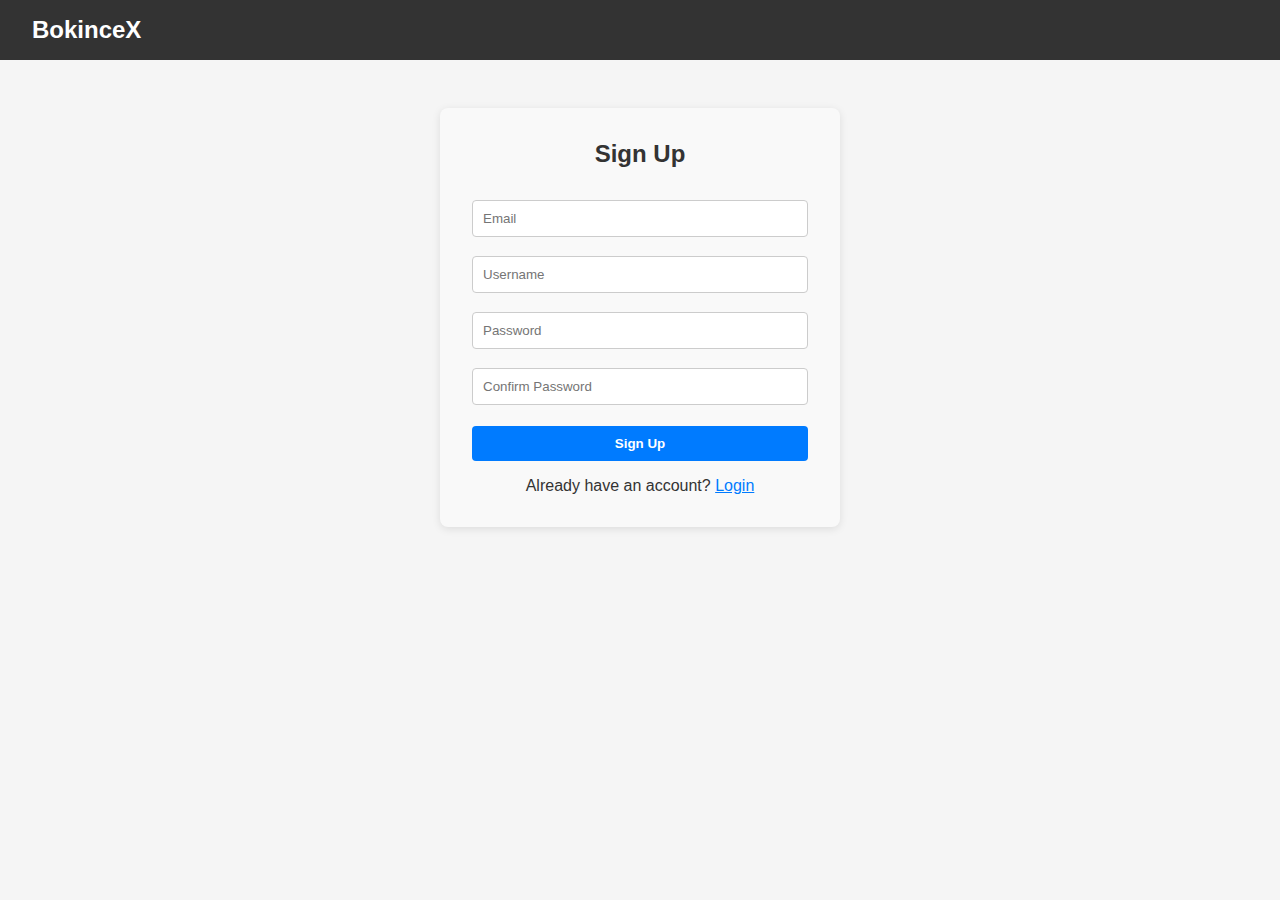
<file: signup.html>
<!DOCTYPE html>
<html lang="en">
<head>
    <meta charset="UTF-8" />
    <meta name="viewport" content="width=device-width, initial-scale=1.0" />
    <title>Sign Up | BokinceX</title>
    <link rel="stylesheet" href="css/style.css" />
    <style>
        .auth-container {
            max-width: 400px;
            margin: 3rem auto;
            padding: 2rem;
            background: #f9f9f9;
            border-radius: 8px;
            box-shadow: 0 2px 8px rgba(0,0,0,0.1);
            text-align: center;
        }
        .auth-container input {
            width: 100%;
            padding: 10px;
            margin: 0.5rem 0;
            border: 1px solid #ccc;
            border-radius: 4px;
            box-sizing: border-box;
        }
        .auth-container button {
            width: 100%;
            padding: 10px;
            background-color: #007bff;
            border: none;
            color: white;
            font-weight: bold;
            border-radius: 4px;
            cursor: pointer;
        }
        .auth-container button:hover {
            background-color: #0056b3;
        }
        .message {
            margin-top: 1rem;
            font-weight: bold;
            text-align: center;
        }
        .message.error {
            color: red;
        }
        .message.success {
            color: green;
        }
        .navbar {
            display: flex;
            justify-content: space-between;
            align-items: center;
            padding: 1rem 2rem;
            background-color: #333;
            color: white;
        }
        .navbar .logo {
            font-size: 1.5rem;
            font-weight: bold;
        }
        .nav-links a {
            margin-left: 1rem;
            color: white;
            text-decoration: none;
        }
        .nav-links a:hover {
            text-decoration: underline;
        }
        .error-message {
            color: red;
            font-size: 0.9em;
            margin-top: 0.2em;
            text-align: left;
        }
    </style>
</head>
<body>

    <header class="navbar">
        <div class="logo">BokinceX</div>
        <div class="nav-links" id="nav-links">
        </div>
    </header>

    <div class="auth-container">
        <h2>Sign Up</h2>
        <form id="signupForm">
            <input type="email" id="signup-email" placeholder="Email" required />
            <div id="email-error" class="error-message"></div>
            <input type="text" id="signup-username" placeholder="Username" required />
            <div id="username-error" class="error-message"></div>
            <input type="password" id="signup-password" placeholder="Password" required />
            <div id="password-error" class="error-message"></div>
            <input type="password" id="signup-confirm-password" placeholder="Confirm Password" required />
            <div id="confirm-password-error" class="error-message"></div>
            <button type="submit">Sign Up</button>
        </form>
        <p class="message" id="signup-msg"></p>
        <p style="margin-top: 1rem; text-align: center;">
            Already have an account? <a href="login.html" style="color:#007bff;">Login</a>
        </p>
    </div>

    <script>
        // Navbar session check
        const navLinks = document.getElementById("nav-links");

        fetch("http://localhost/ecommerce-php/api/session.php")
            .then(res => res.json())
            .then(data => {
                navLinks.innerHTML = '';
                if (data.logged_in) {
                    navLinks.innerHTML = `
                        <a href="cart.html">🛒 Cart</a>
                        <span style="margin-left:10px;">👋 ${data.username}</span>
                        <a href="#" id="logout-btn">🚪 Logout</a>
                    `;
                    document.getElementById("logout-btn").onclick = () => {
                        fetch("http://localhost/ecommerce-php/api/logout.php")
                            .then(() => location.reload());
                    };
                } else {
                    navLinks.innerHTML = `
                        <a href="cart.html">🛒 Cart (0)</a>
                        <a href="login.html">Login</a>
                        <a href="signup.html">Sign Up</a>
                    `;
                }
            })
            .catch(err => console.error('Error fetching session data:', err));

        const signupForm = document.getElementById("signupForm");
        const signupMsg = document.getElementById("signup-msg");
        const emailInput = document.getElementById("signup-email");
        const usernameInput = document.getElementById("signup-username");
        const passwordInput = document.getElementById("signup-password");
        const confirmPasswordInput = document.getElementById("signup-confirm-password");
        const emailError = document.getElementById("email-error");
        const usernameError = document.getElementById("username-error");
        const passwordError = document.getElementById("password-error");
        const confirmPasswordError = document.getElementById("confirm-password-error");

        signupForm.addEventListener("submit", function(e) {
            e.preventDefault();
            let isValid = true;

            // Client-side validation
            if (!emailInput.value.trim()) {
                emailError.textContent = "Email is required.";
                isValid = false;
            } else if (!/^[^\s@]+@[^\s@]+\.[^\s@]+$/.test(emailInput.value.trim())) {
                emailError.textContent = "Invalid email format.";
                isValid = false;
            } else {
                emailError.textContent = "";
            }

            if (!usernameInput.value.trim()) {
                usernameError.textContent = "Username is required.";
                isValid = false;
            } else if (usernameInput.value.trim().length < 3) {
                usernameError.textContent = "Username must be at least 3 characters long.";
                isValid = false;
            } else {
                usernameError.textContent = "";
            }

            if (!passwordInput.value.trim()) {
                passwordError.textContent = "Password is required.";
                isValid = false;
            } else if (passwordInput.value.trim().length < 8) {
                passwordError.textContent = "Password must be at least 8 characters long.";
                isValid = false;
            } else {
                passwordError.textContent = "";
            }

            if (!confirmPasswordInput.value.trim()) {
                confirmPasswordError.textContent = "Confirm Password is required.";
                isValid = false;
            } else if (passwordInput.value.trim() !== confirmPasswordInput.value.trim()) {
                confirmPasswordError.textContent = "Passwords do not match!";
                isValid = false;
            } else {
                confirmPasswordError.textContent = "";
            }

            if (!isValid) {
                return;
            }

            const email = emailInput.value.trim();
            const username = usernameInput.value.trim();
            const password = passwordInput.value.trim();
            const confirmPassword = confirmPasswordInput.value.trim();

            fetch("http://localhost/ecommerce-php/api/signup.php", {
                method: "POST",
                headers: { "Content-Type": "application/json" },
                body: JSON.stringify({ email, username, password, confirm_password: confirmPassword })
            })
            .then(response => response.json())
            .then(data => {
                if (data.success) {
                    signupMsg.textContent = data.success;
                    signupMsg.className = "message success";
                    setTimeout(() => {
                        window.location.href = "login.html";
                    }, 1500);
                } else {
                    signupMsg.textContent = data.error;
                    signupMsg.className = "message error";
                }
            })
            .catch(error => {
                signupMsg.textContent = "Signup failed. Try again later.";
                signupMsg.className = "message error";
                console.error(error);
            });
        });
    </script>

</body>
</html>
</file>
<file: css/style.css>
/* Reset default styling */
* {
    margin: 0;
    padding: 0;
    box-sizing: border-box;
    font-family: 'Segoe UI', Tahoma, Geneva, Verdana, sans-serif;
  }
  
  body {
    background-color: #f5f5f5;
    color: #333;
  }
  
  /* Navbar */
  .navbar {
    display: flex;
    justify-content: space-between;
    align-items: center;
    background-color: #2c3e50;
    padding: 1rem 2rem;
    color: white;
  }
  
  .logo {
    font-size: 1.8rem;
    font-weight: bold;
  }
  
  .search-bar {
    flex: 1;
    margin: 0 2rem;
    padding: 0.5rem 1rem;
    border: none;
    border-radius: 20px;
    max-width: 500px;
  }
  
  .nav-links a {
    color: white;
    text-decoration: none;
    margin-left: 1.5rem;
    font-weight: 500;
  }
  
  .nav-links a:hover {
    text-decoration: underline;
  }
  
  /* Hero Section */
  .hero {
    background: url('../assets/images/hero-banner.jpg') no-repeat center center/cover;
    height: 400px;
    display: flex;
    align-items: center;
    justify-content: flex-start;
    padding: 2rem;
    color: white;
    position: relative;
  }
  
  .hero::before {
    content: '';
    position: absolute;
    top: 0;
    right: 0;
    bottom: 0;
    left: 0;
    background-color: rgba(0, 0, 0, 0.4);
  }
  
  .hero-text {
    position: relative;
    z-index: 1;
    max-width: 600px;
  }
  
  .hero-text h1 {
    font-size: 2.5rem;
    margin-bottom: 1rem;
  }
  
  .hero-text p {
    font-size: 1.2rem;
    margin-bottom: 1.5rem;
  }
  
  .btn {
    background-color: #e67e22;
    color: white;
    padding: 0.75rem 1.5rem;
    text-decoration: none;
    border-radius: 5px;
    font-weight: bold;
  }
  
  .btn:hover {
    background-color: #d35400;
  }
  
  /* Products Section */
  .products-section {
    padding: 2rem;
    text-align: center;
  }
  
  .products-section h2 {
    font-size: 2rem;
    margin-bottom: 2rem;
  }
  
  .product-grid {
    display: grid;
    grid-template-columns: repeat(auto-fit, minmax(250px, 1fr));
    gap: 2rem;
  }
  
  .product-card {
    background-color: white;
    padding: 1rem;
    border-radius: 10px;
    box-shadow: 0 4px 8px rgba(0,0,0,0.1);
    transition: transform 0.2s;
  }
  
  .product-card:hover {
    transform: translateY(-5px);
  }
  
  .product-card img {
    width: 100%;
    height: 200px;
    object-fit: cover;
    border-radius: 8px;
  }
  
  .product-card h3 {
    margin: 0.75rem 0 0.5rem;
  }
  
  .product-card p {
    color: #27ae60;
    font-weight: bold;
    margin-bottom: 0.75rem;
  }
  
  .product-card button {
    padding: 0.5rem 1rem;
    border: none;
    background-color: #3498db;
    color: white;
    border-radius: 5px;
    cursor: pointer;
  }
  
  .product-card button:hover {
    background-color: #2980b9;
  }
  
  /* Footer */
  .footer {
    text-align: center;
    padding: 1rem;
    background-color: #2c3e50;
    color: white;
    margin-top: 2rem;
  }
 

/* Product Details Page */
.product-detail {
  padding: 2rem;
}

.product-container {
  display: flex;
  flex-wrap: wrap;
  gap: 2rem;
  background-color: white;
  padding: 2rem;
  border-radius: 10px;
  max-width: 1000px;
  margin: 2rem auto;
  box-shadow: 0 0 10px rgba(0,0,0,0.1);
}

.product-img {
  width: 100%;
  max-width: 400px;
  border-radius: 10px;
  object-fit: cover;
}

.product-info {
  flex: 1;
}

.product-info h1 {
  font-size: 2rem;
  margin-bottom: 0.5rem;
}

.price {
  color: #27ae60;
  font-weight: bold;
  font-size: 1.5rem;
}

.description {
  margin: 1rem 0;
}

input[type="number"] {
  width: 60px;
  padding: 0.3rem;
  font-size: 1rem;
}

.add-to-cart-btn {
  padding: 0.75rem 1.5rem;
  background-color: #3498db;
  color: white;
  border: none;
  border-radius: 5px;
  font-weight: bold;
  cursor: pointer;
}

.add-to-cart-btn:hover {
  background-color: #2980b9;
}

/* Cart Page */
#cart-table {
  width: 90%;
  margin: 2rem auto;
  border-collapse: collapse;
  text-align: center;
}
#cart-table th, #cart-table td {
  padding: 1rem;
  border: 1px solid #ddd;
}
#cart-actions {
  display: flex;
  justify-content: space-between;
  align-items: center;
  width: 90%;
  margin: 2rem auto;
}
.cart-btn {
  padding: 10px 20px;
  background-color: #007bff;
  color: white;
  border: none;
  border-radius: 4px;
  text-decoration: none;
  font-weight: bold;
  cursor: pointer;
}
.cart-btn:hover {
  background-color: #0056b3;
}
#cart-total {
  font-size: 1.2rem;
  font-weight: bold;
}

/*cart button */
.cart-btn {
  display: flex;
  align-items: center;
  gap: 8px;
  padding: 12px 25px;
  background: linear-gradient(135deg, #0d6efd, #1a73e8);
  color: #fff;
  font-weight: 600;
  font-size: 16px;
  border: none;
  border-radius: 8px;
  text-decoration: none;
  box-shadow: 0 4px 10px rgba(0, 0, 0, 0.15);
  transition: all 0.3s ease;
}

.cart-btn:hover {
  background: linear-gradient(135deg, #094eb6, #0c57c4);
  transform: translateY(-2px);
  box-shadow: 0 6px 15px rgba(0, 0, 0, 0.2);
}

.cart-btn svg {
  width: 20px;
  height: 20px;
  fill: white;
}

.cart-actions {
  display: flex;
  justify-content: space-between;
  align-items: center;
  flex-wrap: wrap;
  width: 90%;
  margin: 2rem auto;
}

#cart-total {
  font-size: 1.2rem;
  font-weight: bold;
  margin: 10px 0;
}

table {
  width: 80%;
  margin: 2rem auto;
  border-collapse: collapse;
}

th, td {
  padding: 1rem;
  border: 1px solid #ccc;
  text-align: center;
}

.remove-btn {
  padding: 0.4rem 0.8rem;
  background: crimson;
  color: white;
  border: none;
  border-radius: 4px;
  cursor: pointer;
}

  /* Checkout Page */
  .checkout-container {
    width: 90%;
    max-width: 1000px;
    margin: 2rem auto;
    padding: 2rem;
    background: #f9f9f9;
    border-radius: 12px;
    box-shadow: 0 4px 10px rgba(0,0,0,0.1);
  }

  h2 {
    text-align: center;
    margin-bottom: 1.5rem;
    color: #333;
  }

  .form-group {
    margin-bottom: 1rem;
  }

  .form-group label {
    display: block;
    font-weight: 600;
    margin-bottom: 5px;
  }

  .form-group input, .form-group select, textarea {
    width: 100%;
    padding: 12px;
    border-radius: 6px;
    border: 1px solid #ccc;
  }

  .order-summary {
    margin-top: 2rem;
  }

  .order-summary table {
    width: 100%;
    border-collapse: collapse;
    margin-bottom: 1rem;
  }

  .order-summary th, .order-summary td {
    border: 1px solid #ddd;
    padding: 10px;
    text-align: left;
  }

  .order-summary th {
    background-color: #f0f0f0;
  }

  .place-order {
    display: inline-block;
    padding: 12px 25px;
    background: linear-gradient(135deg, #28a745, #3ddc84);
    color: white;
    font-weight: bold;
    border: none;
    border-radius: 8px;
    font-size: 16px;
    cursor: pointer;
    transition: 0.3s;
  }

  .place-order:hover {
    background: linear-gradient(135deg, #218838, #2ebf6b);
    transform: scale(1.03);
  }
  
  /* Order Confirmation Page */
.order-confirmation {
    padding: 2rem;
    text-align: center;
  }
  
  .order-summary {
    background-color: white;
    padding: 1.5rem;
    margin: 2rem auto;
    border-radius: 10px;
    box-shadow: 0 4px 8px rgba(0, 0, 0, 0.1);
    width: 80%;
    max-width: 600px;
  }
  
  .order-summary h3 {
    font-size: 1.5rem;
    margin-bottom: 1rem;
  }
  
  .order-item {
    margin-bottom: 1rem;
  }
  
  .order-item p {
    margin: 0.3rem 0;
  }
  
  hr {
    margin: 1rem 0;
  }
  
  .order-actions {
    display: flex;
    justify-content: center;
    gap: 1.5rem;
    margin-top: 2rem;
  }
  
  .continue-shopping,
  .view-orders {
    padding: 1rem 2rem;
    background-color: #3498db;
    color: white;
    border: none;
    border-radius: 5px;
    font-size: 1.2rem;
    cursor: pointer;
  }
  
  .continue-shopping:hover,
  .view-orders:hover {
    background-color: #2980b9;
  }

  /* Signup Page */
  .auth-container {
    max-width: 400px;
    margin: 5rem auto;
    padding: 2rem;
    background: #f8f8f8;
    border-radius: 12px;
    box-shadow: 0 4px 8px rgba(0,0,0,0.1);
  }

  h2 {
    text-align: center;
    margin-bottom: 1.5rem;
  }

  input {
    width: 100%;
    padding: 12px;
    margin: 10px 0;
    border-radius: 6px;
    border: 1px solid #ccc;
  }

  button {
    width: 100%;
    padding: 12px;
    background: #3ddc84;
    color: white;
    border: none;
    border-radius: 6px;
    font-weight: bold;
    cursor: pointer;
  }

  button:hover {
    background: #28a745;
  }

  .message {
    text-align: center;
    margin-top: 1rem;
    color: green;
  }

  .error {
    color: red;
  }

footer {
  text-align: center;
  margin-top: 2rem;
}

footer p {
  font-size: 0.9rem;
  color: #777;
}
/*Login page */
    .auth-container {
      max-width: 400px;
      margin: 5rem auto;
      padding: 2rem;
      background: #f8f8f8;
      border-radius: 12px;
      box-shadow: 0 4px 8px rgba(0,0,0,0.1);
    }

    h2 {
      text-align: center;
      margin-bottom: 1.5rem;
    }

    input {
      width: 100%;
      padding: 12px;
      margin: 10px 0;
      border-radius: 6px;
      border: 1px solid #ccc;
    }

    button {
      width: 100%;
      padding: 12px;
      background: #007bff;
      color: white;
      border: none;
      border-radius: 6px;
      font-weight: bold;
      cursor: pointer;
    }

    button:hover {
      background: #0056b3;
    }

    .message {
      text-align: center;
      margin-top: 1rem;
      color: green;
    }

    .error {
      color: red;
    }
    /* oders */
    .order-item {
      background-color: #f9f9f9;
      padding: 15px;
      margin: 10px 0;
      border: 1px solid #ddd;
    }
    
    .status {
      font-weight: bold;
      color: green;
    }
    
    button {
      background-color: #007bff;
      color: white;
      border: none;
      padding: 8px 16px;
      cursor: pointer;
      margin-top: 10px;
    }
    
    button:hover {
      background-color: #0056b3;
    }
</file>
